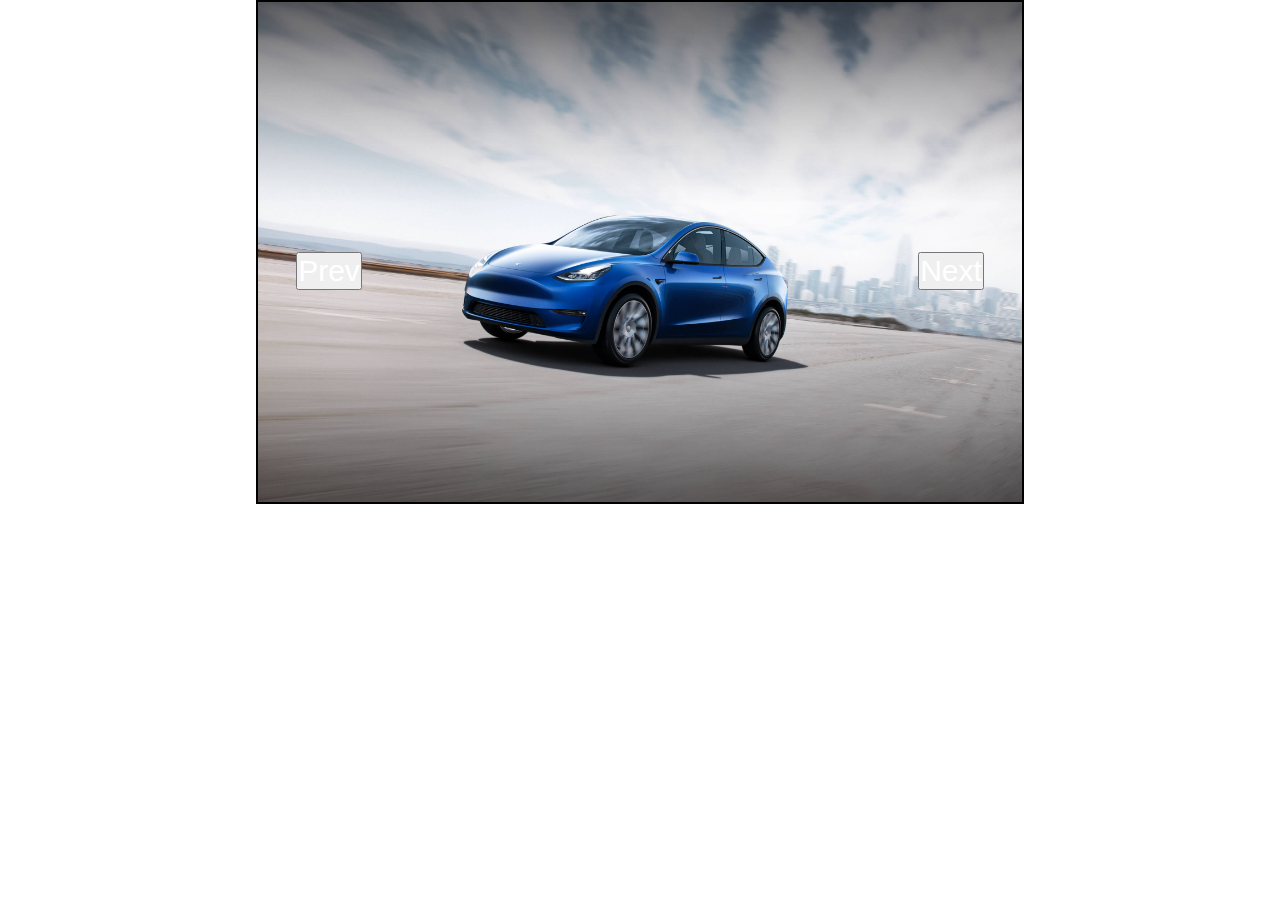
<file: Image Slider/index.html>
<!DOCTYPE html>
<html>
    <head>
        <meta charset="UTF-8"/>
        <meta name="viewport" content="width=device-width, initial-scale=1.0"/>
        <meta http-equiv="X-UA-Compatible" content="ie=edge"/>
        <link rel="stylesheet" href="mojslider.css"/>
        <link href="https://fonts.googleapis.com/css2?family=Roboto:ital,wght@1,500&display=swap" rel="stylesheet">
        <title>Image Slider</title>
 

    </head>
    <body>
        <div class="carousel-container">
            <button id="prev-btn">Prev</button>
            <button id="next-btn">Next</button>
            <div class="carousel-slide">
                <img src="./Slike/6.jpg" id="lastClone" alt="nula">
                <img src="./Slike/2.jpg" alt="jedan">
                <img src="./Slike/3.jpg" alt="jedan">
                <img src="./Slike/4.jpg" alt="jedan">
                <img src="./Slike/5.jpg" alt="jedan">
                <img src="./Slike/6.jpg" alt="jedan">
                <img src="./Slike/2.jpg" id="firstClone"alt="">
            </div>
        </div>

        
        
        <script src="app.js"></script>

    </body>
</html>
</file>
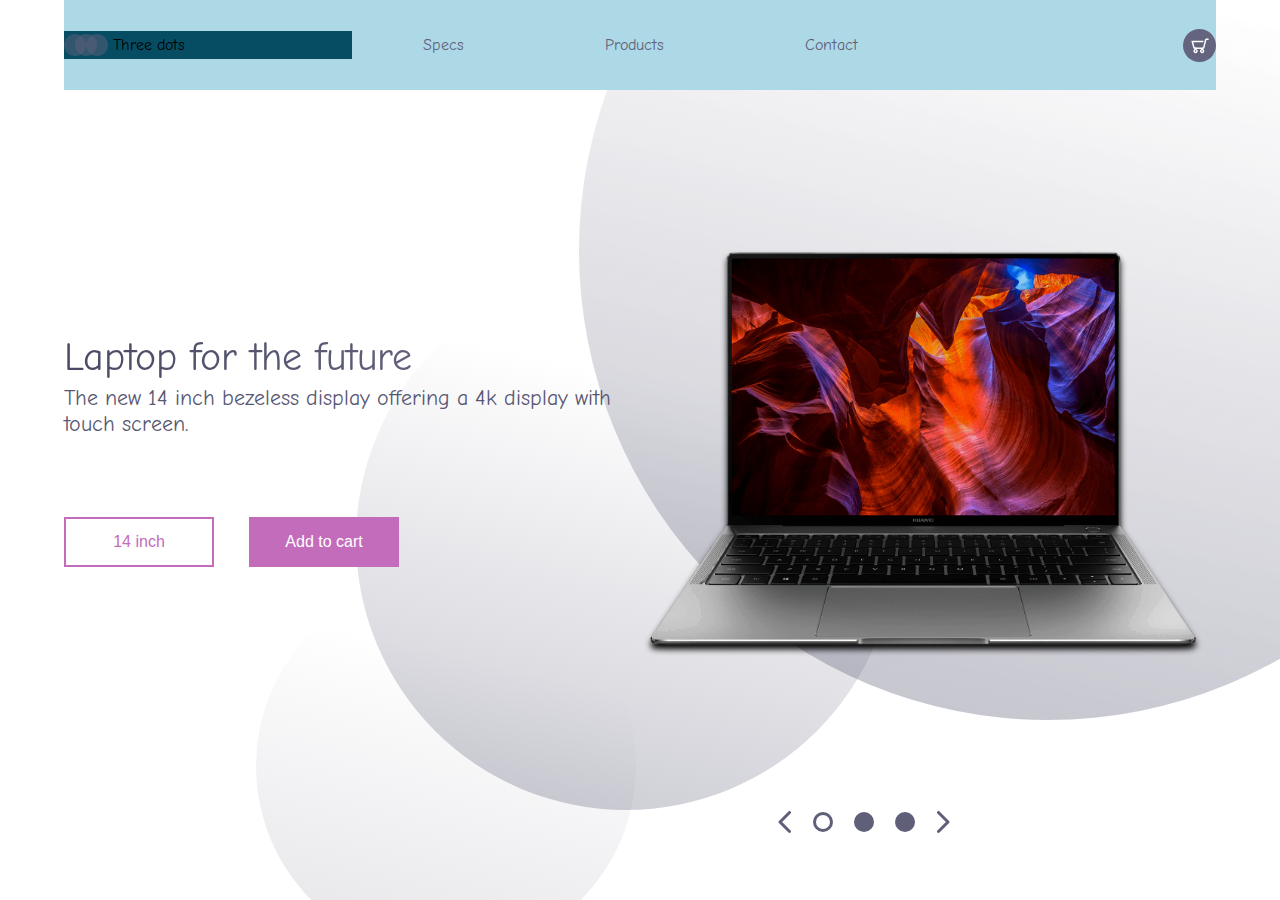
<file: Laptop/index.html>
<!DOCTYPE html>
<html>
    <head>
        <meta charset="UTF-8"/>
        <meta name="viewport" content="width=device-width, initial-scale=1.0"/>
        <meta http-equiv="X-UA-Compatible" content="ie=edge"/>
        <link rel="stylesheet" href="style.css"/>
        <link href="https://fonts.googleapis.com/css2?family=Comic+Neue&display=swap" rel="stylesheet">
        <title>Landing Page</title>

    </head>
    <body>
        <header>
            <div class="logo-container">
                <img src="./img/logo.svg" alt="logo">
                <h4 class ="logo">Three dots</h4>
            </div>
            <nav>
                <ul class="nav-links">
                    <li><a class="nav-link" href="#">Specs</a></li>
                    <li><a class="nav-link"href="#">Products</a></li>
                    <li><a class="nav-link"href="#">Contact</a></li>
                </ul>
            </nav>
            <div class="cart">
                <img src="./img/cart.svg" alt="cart">
            </div>
        </header>

        <main>
            <section class="presentation">
                <div class="introduction">
                    <div class="intro-text">
                        <h1>Laptop for the future</h1>
                        <p>
                            The new 14 inch bezeless display offering a 4k display with touch screen.
                        </p>
                    </div>
                    <div class="cta">
                        <button class="cta-select">14 inch</button>
                        <button class="cta-add">Add to cart</button>
                    </div>
                </div>
                <div class="cover">
                    <img src="./img/matebook.png" alt="matebook">
                </div>
            </section>

            <div class="laptop-select">
                <img src="./img/arrow-left.svg" alt="">
                <img src="./img/dot.svg" alt="">
                <img src="./img/dot-full.svg" alt="">
                <img src="./img/dot-full.svg" alt="">
                <img src="./img/arrow-right.svg" alt="">
            </div>

            <img class="big-circle" src="./img/big-eclipse.svg" alt="">
            <img class="medium-circle" src="./img/mid-eclipse.svg" alt="">
            <img class="small-circle" src="./img/small-eclipse.svg" alt="">
        </main>
    </body>
</html>
</file>
<file: Image Slider/mojslider.css>
*{
    margin: 0px;
    padding: 0px;
    box-sizing: border-box;

}
.carousel-slide img{
 width:100%;
 height: auto;
}

.carousel-container{
    width: 60%;
    margin: auto;
    border: 2px solid black;
    overflow: hidden;
    position: relative;


}
.carousel-slide{
    display: flex;
    width: 100%;
    height: 500px;
}
#prev-btn{
    position: absolute;
    top: 50%;
    z-index: 10;
    left: 5%;
    font-size: 30px;
    color: white;
    cursor: pointer;
}
#next-btn{
    position: absolute;
    top: 50%;
    z-index: 10;
    right: 5%;
    font-size: 30px;
    color: white;
    cursor: pointer;
}
</file>
<file: Laptop/style.css>
*{
    margin:0px;
    padding:0px;
    box-sizing: border-box;
}
body{
    font-family: 'Comic Neue', cursive;
}
header{
    display:flex;
    background-color: lightblue;
    width: 90%;
    height:10vh;
    margin: auto;
    align-items:center;
}
.logo-container, .nav-links, .cart{
    display: flex;
}
.logo-container{
    background-color: rgb(6, 77, 100);
    flex:1;

}
nav{
    flex:2;
}
.cart{
    flex:1;
    justify-content: flex-end;
}
.logo{
    font-weight: 400;
    margin: 5px;
}
.nav-links{
    justify-content: space-around;
    list-style-type: none;
}
.nav-link{
    color:#5f5f79;
    font-size: 18;
    text-decoration: none;
}
.presentation{
    display:flex;
    width: 90%;
    margin: auto;
    min-height: 80vh;
    align-items: center;
}
.cover img{
    height:60vh;
}
.introduction{
    flex: 1;

}
.intro-text h1{
    font-size: 40px;
    font-weight: 500;
    background: linear-gradient(to right, #494964, #6f6f89);
    -webkit-background-clip: text;
    -webkit-text-fill-color: transparent;
}
.intro-text p{
    margin-top: 5px;
    font-size: 22px;
    color:#585772;

}
.cta{
    padding: 50px 0px 0px 0px;
}
.cta-select{
    border:2px solid #c36cbb;
    background: transparent;
    color:#c36cbb;
    width: 150px;
    height: 50px;
    cursor: pointer;
    font-size: 16px;
}
.cta-add{
    
    background: #c36cbb;
    color:white;
    width: 150px;
    height: 50px;
    cursor: pointer;
    font-size: 16px;
    margin: 30px 0px 0px 30px;
    border:none;
}
.cover{
    flex: 1;
}
.cover img{
    height: 60vh;
    filter: drop-shadow(0px 5px 3px black);
    animation: drop 1.5s ease;

}
.big-circle{
    position: absolute;
    top:0px;
    right:0px;
    z-index: -1;
    opacity: 0.7;
    height: 80%;
}
.medium-circle{
    position: absolute;
    top: 30%;
    right: 30%;
    z-index: -1;
    height: 60%;
}
.small-circle{
    position: absolute;
    bottom:0%;
    left: 20%;
    z-index: -1;
}
.laptop-select{
    width: 15%;
    display: flex;
    justify-content: space-around;
    position: absolute;
    right: 25%;
}
@keyframes drop{
    0%{
        opacity: 0;
        transform: translateY(-80px);
    }
    100%{
        opacity: 1;
        transform: translateY(0px);
    }
}
@media screen and (max-width:1024px){
   .presentation{
       flex-direction: column;

   }
   .introduction{
       margin-top: 5vh;
       text-align: center;

   }
   .intro-text h1{
       font-size: 30px;
   }
   .intro-text p{
       font-size: 18px;
   }
   .cta{
       padding: 10px 0px 0px 0px;
   }
   .laptop-select{
       bottom: 5%;
       right: 50%;
       width: 50%;
       transform: translate(50%, 50%);
   }


}
</file>
